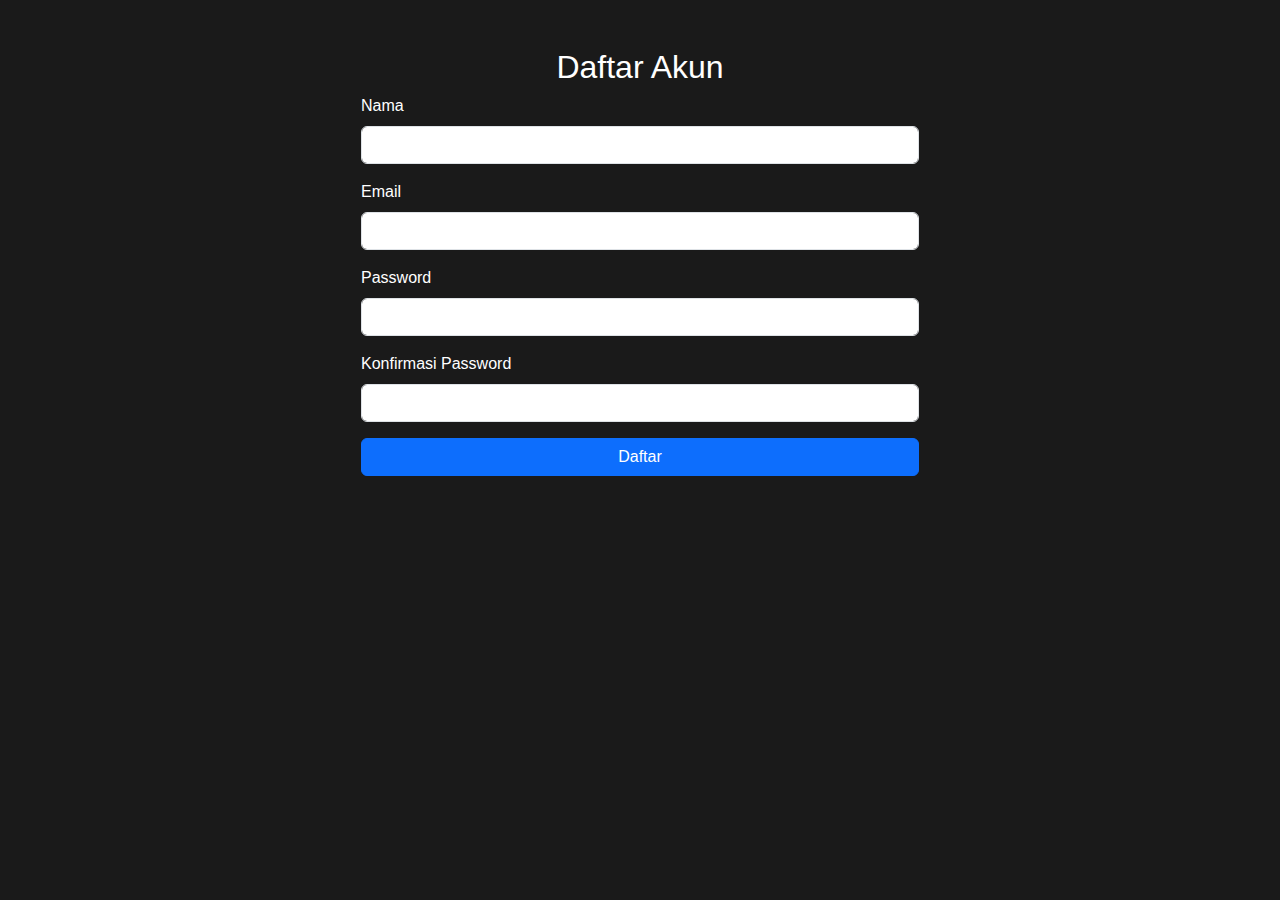
<file: register.html>
<!DOCTYPE html>
<html lang="id">
<head>
    <meta charset="UTF-8">
    <meta name="viewport" content="width=device-width, initial-scale=1.0">
    <title>Register - E-Learn</title>
    <link href="https://cdn.jsdelivr.net/npm/bootstrap@5.3.0/dist/css/bootstrap.min.css" rel="stylesheet">
    <link rel="stylesheet" href="assets/css/style.css">
</head>
<body>
    <header><!-- Navbar sama seperti index.html --></header>
    <main class="container my-5">
        <h2 class="text-white text-center">Daftar Akun</h2>
        <form id="register-form" class="col-md-6 mx-auto">
            <div class="mb-3">
                <label for="name" class="form-label">Nama</label>
                <input type="text" class="form-control" id="name" required>
            </div>
            <div class="mb-3">
                <label for="email" class="form-label">Email</label>
                <input type="email" class="form-control" id="email" required>
            </div>
            <div class="mb-3">
                <label for="password" class="form-label">Password</label>
                <input type="password" class="form-control" id="password" required>
            </div>
            <div class="mb-3">
                <label for="confirm-password" class="form-label">Konfirmasi Password</label>
                <input type="password" class="form-control" id="confirm-password" required>
            </div>
            <button type="submit" class="btn btn-primary w-100">Daftar</button>
        </form>
    </main>
    <footer><!-- Footer sama seperti index.html --></footer>
    <script src="https://cdn.jsdelivr.net/npm/bootstrap@5.3.0/dist/js/bootstrap.bundle.min.js"></script>
    <script src="assets/js/main.js"></script>
</body>
</html>
</file>
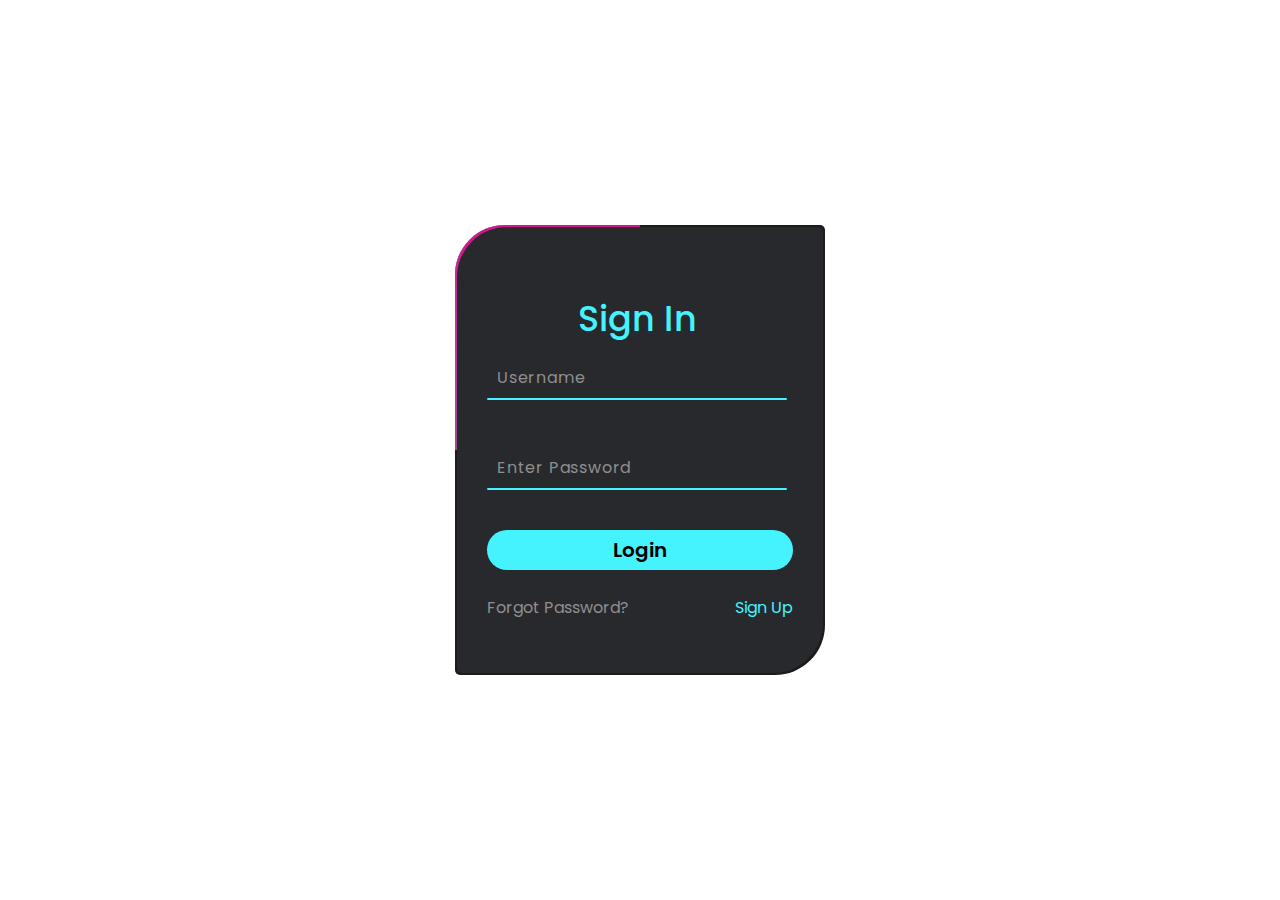
<file: just_try/login.html>
<!DOCTYPE html>
<html lang="en">
<head>
    <meta charset="UTF-8">
    <meta name="viewport" content="width=device-width, initial-scale=1.0">
    <title>Document</title>
</head>
<body>
    <!DOCTYPE html>
<html lang="en">
<head>
    <meta charset="UTF-8">
    <meta name="viewport" content="width=device-width, initial-scale=1.0">
    <title>Animated Login Form</title>
    <style>
        @import url('https://fonts.googleapis.com/css2?family=Poppins:ital,wght@0,100;0,200;0,300;0,400;0,500;0,600;0,700;0,800;0,900;1,100;1,200;1,300;1,400;1,500;1,600;1,700;1,800;1,900&display=swap');

*{
    margin: 0;
    padding: 0;
    box-sizing: border-box;
    font-family: 'Poppins', sans-serif;
}

body{
    width: 100%;
    display: flex;
    justify-content: center;
    align-items: center;
    min-height: 100vh;
    background: url('https://i.postimg.cc/XYjWrv36/dark-hexagonal-background-with-gradient-color_79603-1409.jpg') no-repeat;
    background-size: cover;
    background-position: center;
}

.box{
    position: relative;
    width: 370px;
    height: 450px;
    background: #1c1c1c;
    border-radius: 50px 5px;
    overflow: hidden;
}

.box::before{
    content: '';
    position: absolute;
    top: -50%;
    left: -50%;
    width: 370px;
    height: 450px;
    background: linear-gradient(60deg, transparent, #45f3ff, #45f3ff);
    transform-origin: bottom right;
    animation: animate 6s linear infinite;
}

.box::after{
    content: '';
    position: absolute;
    top: -50%;
    left: -50%;
    width: 370px;
    height: 450px;
    background: linear-gradient(60deg, transparent, #d9138a, #d9138a);
    transform-origin: bottom right;
    animation: animate 6s linear infinite;
    animation-delay: -3s;
}

@keyframes animate{
    0% { transform: rotate(0deg);}
    100% { transform: rotate(360deg);}
}

form{
    position: absolute;
    inset: 2px;
    border-radius: 50px 5px;
    background: #28292d;
    z-index: 10;
    padding: 30px 30px;
    display: flex;
    flex-direction: column;
}

h2{
    color: #45f3ff;
    font-size: 35px;
    font-weight: 500;
    text-align: center;
}

.input-box{
    position: relative;
    width: 300px;
    margin-top: 35px;
}

.input-box input{
    position: relative;
    width: 100%;
    padding: 20px 10px 10px;
    background: transparent;
    border: none;
    outline: none;
    color: #23242a;
    font-size: 1em;
    letter-spacing: .05em;
    z-index: 10;
}

input[type="submit"]{
    font-size: 20px;
    border: none;
    outline: none;
    background: #45f3ff;
    padding: 5px;
    margin-top: 40px;
    border-radius: 90px;
    font-weight: 600;
    cursor: pointer;
}

input[type="submit"]:active{
    background: linear-gradient(90deg, #45f3ff, #d9138a);
    opacity: .8;
}

.input-box span{
    position: absolute;
    left: 0;
    padding: 20px 10px 10px;
    font-size: 1em;
    color: #8f8f8f;
    pointer-events: none;
    letter-spacing: .05em;
    transition: .5s;
}

.input-box input:valid ~ span,
.input-box input:focus ~ span{
    color: #45f3ff;
    transform: translateX(-10px) translateY(-30px);
    font-size: .75em;
}

.input-box i{
    position: absolute;
    left: 0;
    bottom: 0;
    width: 100%;
    height: 2px;
    background: rgb(69, 243, 255);
    border-radius: 4px;
    transition: .5s;
    pointer-events: none;
    z-index: 9;
}

.input-box input:valid ~ i,
.input-box input:focus ~ i{
    height: 44px;
    background: rgba(69, 243, 255, .5);
}

.links{
    display: flex;
    justify-content: space-between;
}

.links a{
    margin: 25px 0;
    font-size: 1em;
    color: #8f8f8f;
    text-decoration: none;
}

.links a:hover,
.links a:nth-child(2){
    color: #45f3ff;
}

.links a:nth-child(2):hover{
    color: #d9138a;
}
    </style>
</head>
<body>
    <div class="box">
        <form action="">
            <div class="input-box">
                <h2>Sign In</h2>
                <input type="text" required>
                <span>Username</span>
                <i></i>
            </div>
            <div class="input-box">
                <input type="password" required>
                <span>Enter Password</span>
                <i></i>
            </div>
            <input type="submit" value="Login">
            <div class="links">
                <a href="#">Forgot Password?</a>
                <a href="#">Sign Up</a>
            </div>
        </form>
    </div>
</body>
</html>
</body>
</html>
</file>
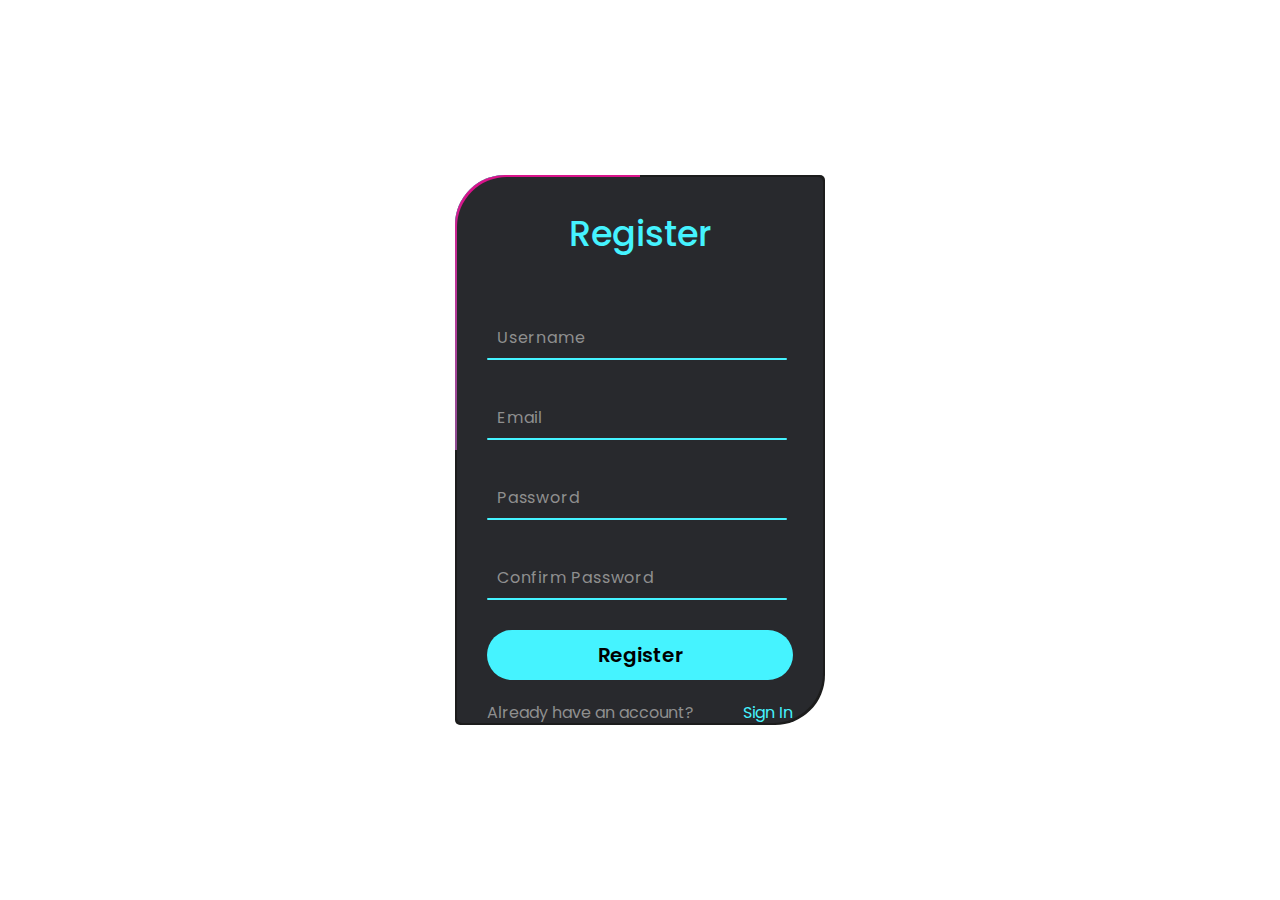
<file: just_try/register.html>
<!DOCTYPE html>
<html lang="en">
<head>
    <meta charset="UTF-8">
    <meta name="viewport" content="width=device-width, initial-scale=1.0">
    <title>Animated Registration Form</title>
    <style>
        @import url('https://fonts.googleapis.com/css2?family=Poppins:ital,wght@0,100;0,200;0,300;0,400;0,500;0,600;0,700;0,800;0,900;1,100;1,200;1,300;1,400;1,500;1,600;1,700;1,800;1,900&display=swap');

        * {
            margin: 0;
            padding: 0;
            box-sizing: border-box;
            font-family: 'Poppins', sans-serif;
        }

        body {
            width: 100%;
            display: flex;
            justify-content: center;
            align-items: center;
            min-height: 100vh;
            background: url('https://i.postimg.cc/XYjWrv36/dark-hexagonal-background-with-gradient-color_79603-1409.jpg') no-repeat;
            background-size: cover;
            background-position: center;
        }

        .box {
            position: relative;
            width: 370px;
            min-height: 550px; /* Increased minimum height to ensure all content fits */
            background: #1c1c1c;
            border-radius: 50px 5px;
            overflow: hidden;
        }

        .box::before {
            content: '';
            position: absolute;
            top: -50%;
            left: -50%;
            width: 370px;
            min-height: 550px; /* Match the box's min-height */
            background: linear-gradient(60deg, transparent, #45f3ff, #45f3ff);
            transform-origin: bottom right;
            animation: animate 6s linear infinite;
        }

        .box::after {
            content: '';
            position: absolute;
            top: -50%;
            left: -50%;
            width: 370px;
            min-height: 550px; /* Match the box's min-height */
            background: linear-gradient(60deg, transparent, #d9138a, #d9138a);
            transform-origin: bottom right;
            animation: animate 6s linear infinite;
            animation-delay: -3s;
        }

        @keyframes animate {
            0% { transform: rotate(0deg); }
            100% { transform: rotate(360deg); }
        }

        form {
            position: absolute;
            inset: 2px;
            border-radius: 50px 5px;
            background: #28292d;
            z-index: 10;
            padding: 30px 30px;
            display: flex;
            flex-direction: column;
            min-height: calc(100% - 4px); /* Ensure form fills the box */
        }

        h2 {
            color: #45f3ff;
            font-size: 35px;
            font-weight: 500;
            text-align: center;
            margin-bottom: 20px; /* Add some spacing below the title */
        }

        .input-box {
            position: relative;
            width: 300px;
            margin-top: 25px; /* Reduced margin to fit more content */
        }

        .input-box input {
            position: relative;
            width: 100%;
            padding: 20px 10px 10px;
            background: transparent;
            border: none;
            outline: none;
            color: #23242a;
            font-size: 1em;
            letter-spacing: .05em;
            z-index: 10;
        }

        input[type="submit"] {
            font-size: 20px;
            border: none;
            outline: none;
            background: #45f3ff;
            padding: 10px; /* Increased padding for better click area */
            margin-top: 30px;
            border-radius: 90px;
            font-weight: 600;
            cursor: pointer;
            width: 100%; /* Ensure button spans the width */
        }

        input[type="submit"]:active {
            background: linear-gradient(90deg, #45f3ff, #d9138a);
            opacity: .8;
        }

        .input-box span {
            position: absolute;
            left: 0;
            padding: 20px 10px 10px;
            font-size: 1em;
            color: #8f8f8f;
            pointer-events: none;
            letter-spacing: .05em;
            transition: .5s;
        }

        .input-box input:valid ~ span,
        .input-box input:focus ~ span {
            color: #45f3ff;
            transform: translateX(-10px) translateY(-30px);
            font-size: .75em;
        }

        .input-box i {
            position: absolute;
            left: 0;
            bottom: 0;
            width: 100%;
            height: 2px;
            background: rgb(69, 243, 255);
            border-radius: 4px;
            transition: .5s;
            pointer-events: none;
            z-index: 9;
        }

        .input-box input:valid ~ i,
        .input-box input:focus ~ i {
            height: 44px;
            background: rgba(69, 243, 255, .5);
        }

        .links {
            display: flex;
            justify-content: space-between;
            margin-top: 20px; /* Add spacing above links */
        }

        .links a {
            font-size: 1em;
            color: #8f8f8f;
            text-decoration: none;
        }

        .links a:hover,
        .links a:nth-child(2) {
            color: #45f3ff;
        }

        .links a:nth-child(2):hover {
            color: #d9138a;
        }
    </style>
</head>
<body>
    <div class="box">
        <form action="">
            <h2>Register</h2>
            <div class="input-box">
                <input type="text" required>
                <span>Username</span>
                <i></i>
            </div>
            <div class="input-box">
                <input type="email" required>
                <span>Email</span>
                <i></i>
            </div>
            <div class="input-box">
                <input type="password" required>
                <span>Password</span>
                <i></i>
            </div>
            <div class="input-box">
                <input type="password" required>
                <span>Confirm Password</span>
                <i></i>
            </div>
            <input type="submit" value="Register">
            <div class="links">
                <a href="#">Already have an account?</a>
                <a href="#">Sign In</a>
            </div>
        </form>
    </div>
</body>
</html>
</file>
<file: assets/css/style.css>
:root {
    --primary: #00ffcc;
    --dark: #1a1a1a;
    --text: #ffffff;
}

body {
    background-color: var(--dark);
    color: var(--text);
    font-family: Arial, sans-serif;
}

.navbar {
    background-color: var(--dark);
}

.nav-link {
    color: var(--text);
    transition: all 0.3s;
}

.nav-link:hover, .nav-link.active {
    color: var(--primary);
    text-shadow: 0 0 10px var(--primary);
}

.hero {
    background: linear-gradient(to bottom, rgba(0, 0, 0, 0.7), var(--dark));
    animation: fadeIn 1s ease-in;
}

@keyframes fadeIn {
    from { opacity: 0; }
    to { opacity: 1; }
}

.card {
    background-color: #2a2a2a;
    border: 1px solid var(--primary);
    transition: transform 0.3s;
}

.card:hover {
    transform: scale(1.05);
    box-shadow: 0 0 15px var(--primary);
}

/* Responsif */
@media (max-width: 768px) {
    .hero h1 { font-size: 1.5rem; }
}
</file>
